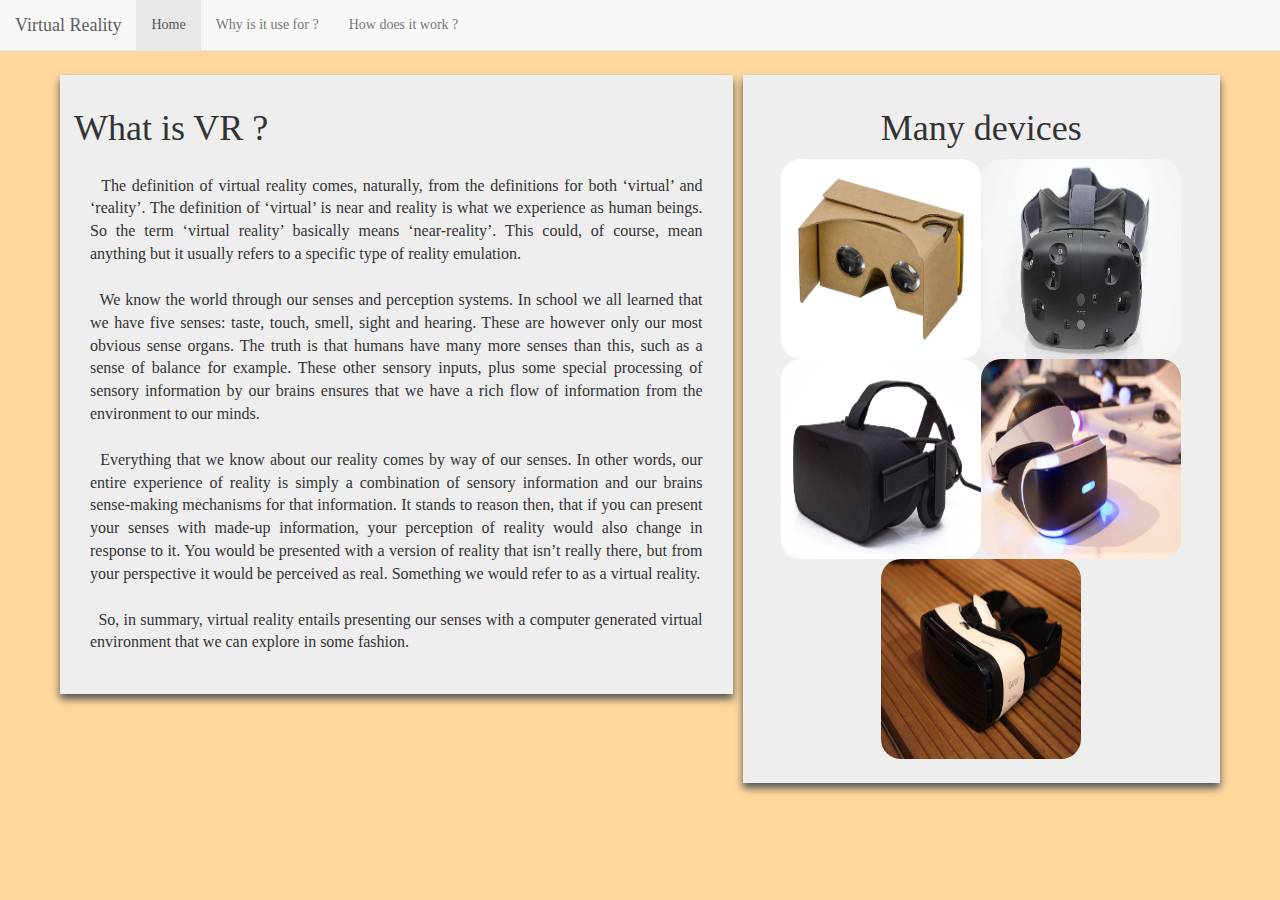
<file: index.html>
<!DOCTYPE html>
<html>

<head>
    <title>Virtual Reality</title>
    <meta charset="utf-8">
    <meta name="viewport" content="width=device-width, initial-scale=1">
    <link rel="stylesheet" href="https://maxcdn.bootstrapcdn.com/bootstrap/3.3.7/css/bootstrap.min.css">
    <script src="https://ajax.googleapis.com/ajax/libs/jquery/3.1.1/jquery.min.js"></script>
    <script src="https://maxcdn.bootstrapcdn.com/bootstrap/3.3.7/js/bootstrap.min.js"></script>
    <link href="css/styles.css" rel="stylesheet">

    <meta property="og:title" content="Virtual Reality" />
    <meta property="og:type" content="profile" />
    <meta property="og:locale" content="en_EN" />
    <meta property="og:site_name" content="Virtual Reality" />
    <meta property="og:description" content="Website about virtual reality" />
</head>

<body>
    <header id="header">

        <nav class="navbar navbar-default navbar-fixed-top">
            <div class="container-fluid">
                <div class="navbar-header">
                    <button type="button" class="navbar-toggle collapsed" data-toggle="collapse" data-target="#navbar" aria-expanded="false" aria-controls="navbar">
                        <span class="sr-only">Toggle navigation</span>
                        <span class="icon-bar"></span>
                        <span class="icon-bar"></span>
                        <span class="icon-bar"></span>
                    </button>
                    <a class="navbar-brand" href="#">Virtual Reality</a>
                </div>
                <div id="navbar" class="navbar-collapse collapse">
                    <ul class="nav navbar-nav">
                        <li class="active"><a href="index.html">Home</a></li>
                        <li><a href="why.html">Why is it use for ?</a></li>
                        <li><a href="how.html">How does it work ?</a></li>
                    </ul>
                </div>
            </div>
        </nav>
    </header>
    <div class="container">
        <div class="row">
            <div class="col-sm-7 block">
                <div class="content">
                    <h1>What is VR ?</h1>
                    <p class="what">
                        &nbsp;&nbsp;The definition of virtual reality comes, naturally, from the definitions for both ‘virtual’ and ‘reality’. The definition of ‘virtual’ is near and reality is what we experience as human beings. So the term ‘virtual reality’ basically means ‘near-reality’. This could, of course, mean anything but it usually refers to a specific type of reality emulation.
                        <br>
                        <br>&nbsp;&nbsp;We know the world through our senses and perception systems. In school we all learned that we have five senses: taste, touch, smell, sight and hearing. These are however only our most obvious sense organs. The truth is that humans have many more senses than this, such as a sense of balance for example. These other sensory inputs, plus some special processing of sensory information by our brains ensures that we have a rich flow of information from the environment to our minds.
                        <br>
                        <br>&nbsp;&nbsp;Everything that we know about our reality comes by way of our senses. In other words, our entire experience of reality is simply a combination of sensory information and our brains sense-making mechanisms for that information. It stands to reason then, that if you can present your senses with made-up information, your perception of reality would also change in response to it. You would be presented with a version of reality that isn’t really there, but from your perspective it would be perceived as real. Something we would refer to as a virtual reality.
                        <br>
                        <br>&nbsp;&nbsp;So, in summary, virtual reality entails presenting our senses with a computer generated virtual environment that we can explore in some fashion.

                    </p>
                </div>
            </div>
            <div class="col-sm-5 block">
                <div class="content" id="right">
                    <h1>Many devices</h1>
                    <div class="device">
                        <ul class="devlist">
                            <li><img onclick="cardboard()" src="media/cardboard.jpg"></li>
                            <li><img onclick="htc()" src="media/HTC.jpg"></li>
                            <li><img onclick="oculus()" src="media/oculus.jpg"></li>
                            <li><img onclick="playstation()" src="media/playstation.jpg"></li>
                            <li><img onclick="gear()" src="media/samsungGear.jpg"></li>
                        </ul>
                    </div>
                </div>
            </div>
        </div>
        <!-- The Modal -->
        <div id="Modal_Cardboard" class="modal">

            <!-- Modal content -->
            <div class="modal-content">
                <span class="close">&times;</span>
                <div class="modal-header">
                    <h1>CardBoard</h1>
                </div>
                <p>Google Cardboard is a virtual reality (VR) platform developed by Google for use with a head mount for a smartphone.
                    Named for its fold-out cardboard viewer, the platform is intended as a low-cost system to encourage interest and development
                    in VR applications. Users can either build their own viewer from simple, low-cost components using specifications published by
                    Google, or purchase a pre-manufactured one. To use the platform, users run Cardboard-compatible applications on their phone, place
                    the phone into the back of the viewer, and view content through the lenses.
                    <br>
                    <br>The platform was created by David Coz and Damien Henry, Google engineers at the Google Cultural Institute in Paris, in their
                    20% "Innovation Time Off". It was introduced at the Google I/O 2014 developers conference, where a Cardboard viewer was given away
                    to all attendees. The Cardboard software development kit (SDK) is available for the Android and iOS operating systems; the SDK's VR
                    View allows developers to embed VR content on the web as well as in their mobile apps. Through March 2017, over 10 million Cardboard
                    viewers had shipped and over 160 million Cardboard app downloads had been made. Following the success of the Cardboard platform, Google
                    announced an enhanced VR platform, Daydream, at Google I/O 2016.
                </p>

                <div class="im"><img src="media/cardboard.jpg"></div>
            </div>

        </div>
        <div id="Modal_HTC" class="modal">

            <!-- Modal content -->
            <div class="modal-content">
                <span class="close">&times;</span>
                <div class="modal-header">
                    <h1>HTC Vive</h1>
                </div>
                <p>
                    HTC Vive is a virtual reality headset developed by HTC and Valve Corporation, released on 5 April 2016. The headset is designed to use
                    "room scale" technology to turn a room into 3D space via sensors, with the virtual world allowing the user to navigate naturally, with the
                    ability to walk around and use motion tracked handheld controllers to vividly manipulate objects, interact with precision, communicate and experience
                    immersive environments.
                    <br>
                    <br>Unveiled during HTC's Mobile World Congress keynote in March 2015, the HTC Vive has since been awarded over 22 awards in CES 2016,
                    including best of CES.
                </p>

                <div class="im"><img src="media/HTC.jpg"></div>
            </div>
        </div>
        <div id="Modal_Oculus" class="modal">

            <!-- Modal content -->
            <div class="modal-content">
                <span class="close">&times;</span>
                <div class="modal-header">
                    <h1>Oculus Rift</h1>
                </div>
                <p>
                    &nbsp;&nbsp;The Oculus Rift is a virtual reality headset developed and manufactured by Oculus VR, a division of Facebook Inc., released on March 28, 2016. Oculus initiated a Kickstarter campaign in 2012 to fund the Rift's development, after being founded as an independent company two months prior. The project proved successful, raising US$2.5 million. In March 2014, Facebook purchased Oculus for $2 billion. In March 2017, after 3 years at the company, it was announced Oculus founder and creator Palmer Luckey was leaving Facebook. The Rift has gone through various pre-production models since the Kickstarter campaign, around five of which were demonstrated to the public. Two of these models were shipped to backers, labelled as 'development kits'; the DK1 in mid 2013 and DK2 in mid 2014, to give developers a chance to develop content on time for the Rift's release. However, both were also purchased by a large number of enthusiasts who wished to get an early preview of the technology.
                    <br>
                    <br>&nbsp;&nbsp;The Rift has a stereoscopic OLED display, 1080×1200 resolution per eye, a 90 Hz refresh rate, and 110° field of view. It has integrated headphones which provide a 3D audio effect, rotational and positional tracking. The positional tracking system, called "Constellation", is performed by a USB stationary infrared sensor that is picking up light that is emitted by IR LEDs that are integrated into the head-mounted display. The sensor normally sits on the user's desk. This creates 3D space, allowing for the user to use the Rift while sitting, standing, or walking around the same room.
                </p>

                <div class="im"><img src="media/oculus.jpg"></div>
            </div>

        </div>
        <div id="Modal_Playstation" class="modal">

            <!-- Modal content -->
            <div class="modal-content">
                <span class="close">&times;</span>
                <div class="modal-header">
                    <h1>Playstation VR</h1>
                </div>
                <p>
                    &nbsp;&nbsp;PlayStation VR, known by the codename Project Morpheus during development, is a virtual reality headset developed by Sony Interactive Entertainment,which launched on October 13, 2016. It was designed to be fully functional with the PlayStation 4 home video game console. In certain games and demos for the VR, the player wearing the headset acts separately from other players without the headset. The PlayStation VR system can output a picture to both the PlayStation VR headset and a television simultaneously, with the television either mirroring the picture displayed on the headset, or displaying a separate image for competitive or cooperative gameplay.
                    <br>
                    <br>&nbsp;&nbsp;PlayStation VR works with either the standard DualShock 4 controller or the PlayStation Move controllers. The PlayStation VR has a 5.7 inch OLED panel, with a display resolution of 1080p.The headset also has a processor box which enables the Social Screen video output to the television, as well as process the 3D audio effect, and uses a 3.5mm headphone jack.The headset also has nine positional LEDs on its surface for the PlayStation Camera to track 360 degree head movement. As of February 19, 2017, PlayStation VR had sold 915,000 units.
                </p>

                <div class="im"><img src="media/playstation.jpg"></div>
            </div>

        </div>
        <div id="Modal_Gear" class="modal">

            <!-- Modal content -->
            <div class="modal-content">
                <span class="close">&times;</span>
                <div class="modal-header">
                    <h1>Samsung Gear VR</h1>
                </div>
                <p>
                    &nbsp;&nbsp;The Samsung Gear VR is a mobile virtual reality headset developed by Samsung Electronics, in collaboration with Oculus, and manufactured by Samsung. The headset was released on November 27, 2015. When in use, a compatible Samsung Galaxy device (Galaxy Note 5, Galaxy S6/S6 Edge/S6 Edge+, Galaxy S7/S7 Edge, or Galaxy S8/S8+) acts as the headset's display and processor, while the Gear VR unit itself acts as the controller, which contains the field of view, as well as a custom inertial measurement unit, or IMU, for rotational tracking, which connects to the smartphone via micro-USB. The Gear VR headset also includes a touchpad and back button on the side, as well as a proximity sensor to detect when the headset is on. The Gear VR was first announced in September 2014.
                    <br>
                    <br>&nbsp;&nbsp;To allow developers to create content for the Gear VR and to allow VR and technology enthusiasts to get early access to the technology, Samsung had released two innovator editions of the Gear VR before the consumer version.
                </p>

                <div class="im"><img src="media/samsungGear.jpg"></div>
            </div>

        </div>
    </div>


    <!-- The Modal -->
</body>
<script src="js/script.js"></script>

</html>
</file>
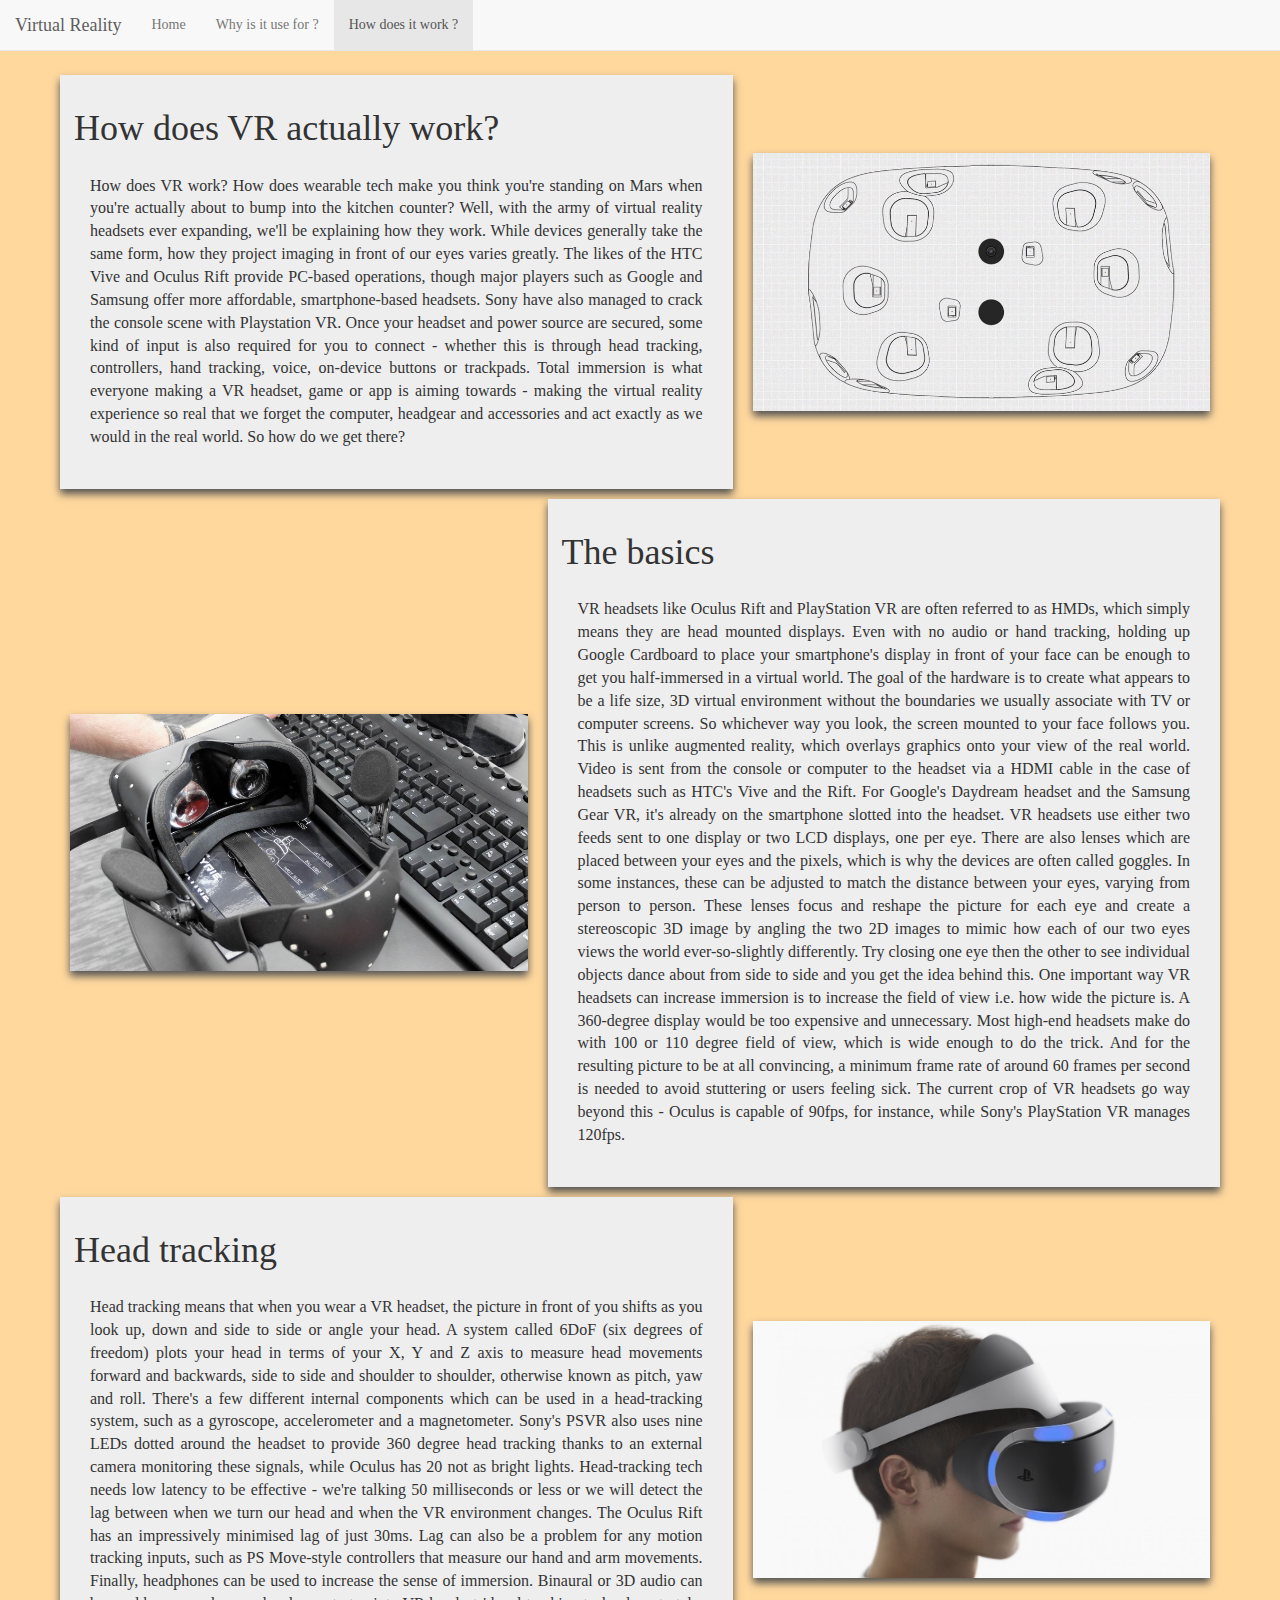
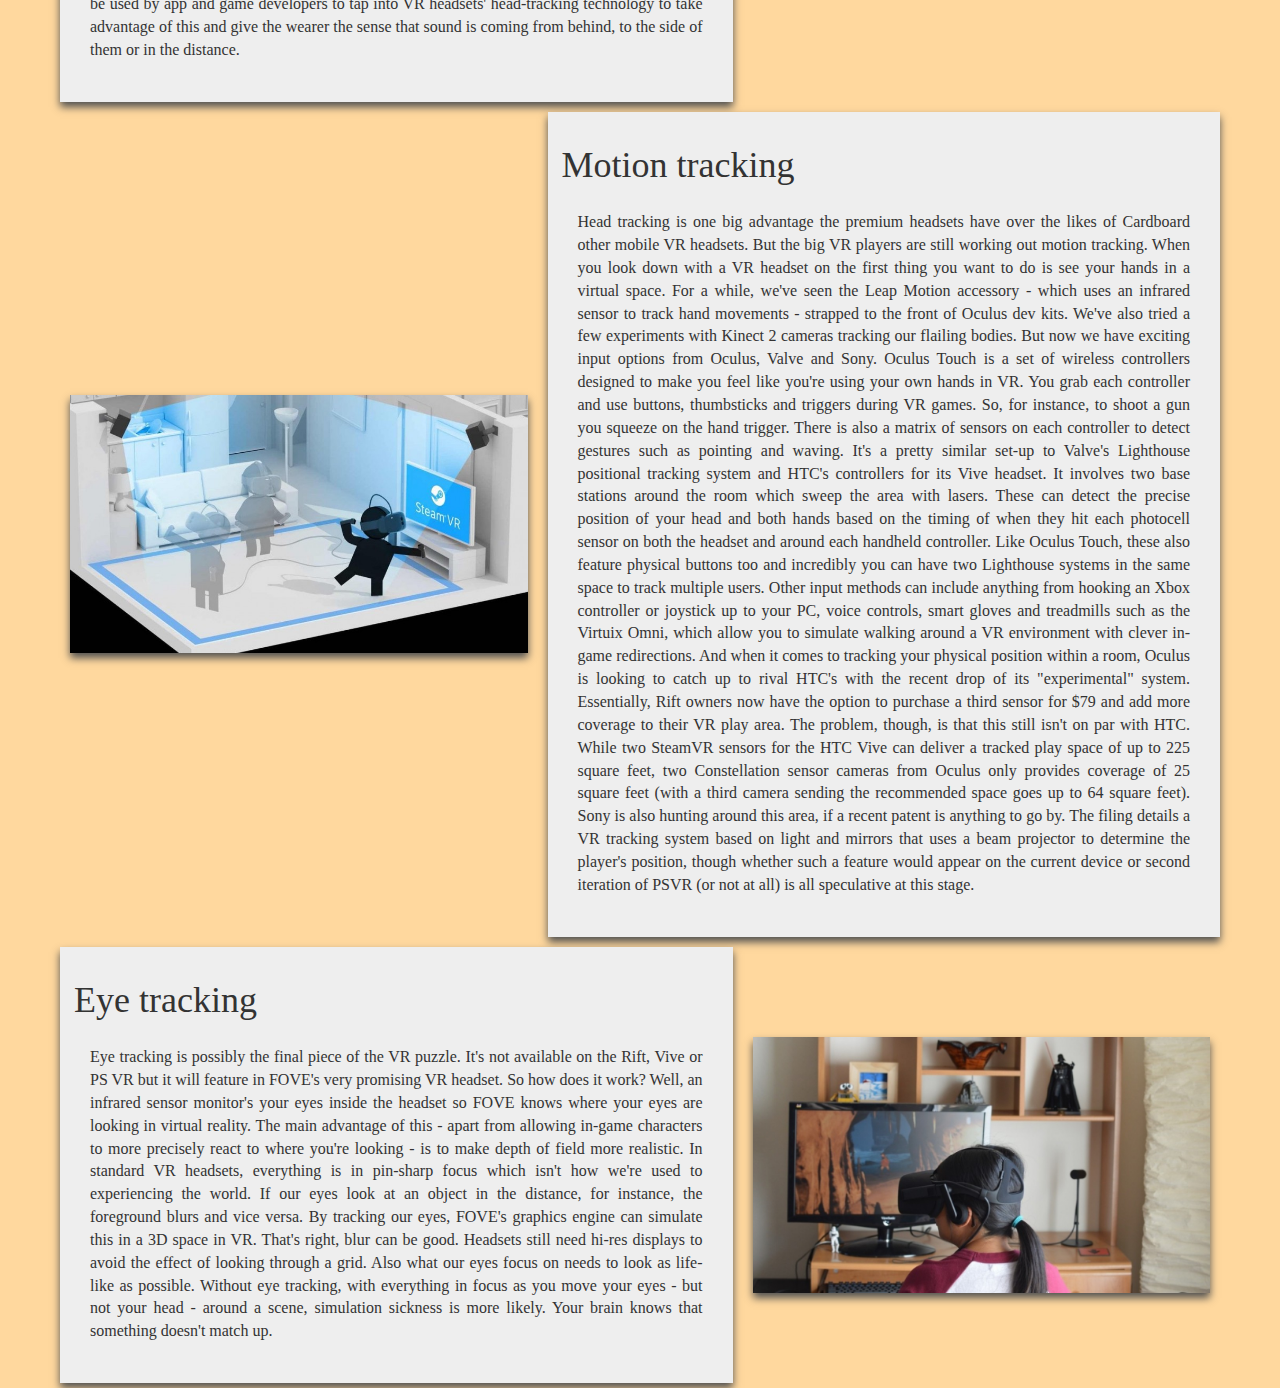
<file: how.html>
<!DOCTYPE html>
<html>

<head>
    <title>Virtual Reality</title>
    <meta charset="utf-8">
    <meta name="viewport" content="width=device-width, initial-scale=1">
    <link rel="stylesheet" href="https://maxcdn.bootstrapcdn.com/bootstrap/3.3.7/css/bootstrap.min.css">
    <script src="https://ajax.googleapis.com/ajax/libs/jquery/3.1.1/jquery.min.js"></script>

    <script src="https://maxcdn.bootstrapcdn.com/bootstrap/3.3.7/js/bootstrap.min.js"></script>
    <link href="css/styles.css" rel="stylesheet">

    <meta property="og:title" content="Virtual Reality" />
    <meta property="og:type" content="profile" />
    <meta property="og:locale" content="en_EN" />
    <meta property="og:site_name" content="Virtual Reality" />
    <meta property="og:description" content="Website about virtual reality" />

</head>

    <body>
        <header id="header">

            <nav class="navbar navbar-default navbar-fixed-top">
                <div class="container-fluid">
                    <div class="navbar-header">
                        <button type="button" class="navbar-toggle collapsed" data-toggle="collapse" data-target="#navbar" aria-expanded="false" aria-controls="navbar">
                            <span class="sr-only">Toggle navigation</span>
                            <span class="icon-bar"></span>
                            <span class="icon-bar"></span>
                            <span class="icon-bar"></span>
                        </button>
                        <a class="navbar-brand" href="#">Virtual Reality</a>
                    </div>
                    <div id="navbar" class="navbar-collapse collapse">
                        <ul class="nav navbar-nav">
                            <li><a href="index.html">Home</a></li>
                            <li><a href="why.html">Why is it use for ?</a></li>
                            <li class="active"><a href="how.html">How does it work ?</a></li>
                        </ul>
                    </div>
                </div>
            </nav>
        </header>
        <div class="container">
            <div class="row">
                <div id="div1" class="col-md-7 block"><div class="content">
                    <h1>How does VR actually work?</h1>
                    <p class="what">
                        How does VR work? How does wearable tech make you think you're standing on Mars when you're actually about to bump into the kitchen counter? Well, with the army of virtual reality headsets ever expanding, we'll be explaining how they work.
                        While devices generally take the same form, how they project imaging in front of our eyes varies greatly. The likes of the HTC Vive and Oculus Rift provide PC-based operations, though major players such as Google and Samsung offer more affordable, smartphone-based headsets. Sony have also managed to crack the console scene with Playstation VR.

                        Once your headset and power source are secured, some kind of input is also required for you to connect - whether this is through head tracking, controllers, hand tracking, voice, on-device buttons or trackpads.
                        Total immersion is what everyone making a VR headset, game or app is aiming towards - making the virtual reality experience so real that we forget the computer, headgear and accessories and act exactly as we would in the real world. So how do we get there?
                    </p></div>
                </div>
                <div class="col-md-5 im">
                    <img id="img1" class="howimg" src="media/oc.png">
                </div>
            </div>
            <div class="row">
                <div class="col-md-5 im">
                    <img class="howimg" id="img2" src="media/part2.jpg">
                </div>
                <div id="div2" class="col-md-7 block"><div class="content">
                    <h1>The basics</h1>
                    <p class="what">
                        VR headsets like Oculus Rift and PlayStation VR are often referred to as HMDs, which simply means they are head mounted displays. Even with no audio or hand tracking, holding up Google Cardboard to place your smartphone's display in front of your face can be enough to get you half-immersed in a virtual world.
                        The goal of the hardware is to create what appears to be a life size, 3D virtual environment without the boundaries we usually associate with TV or computer screens. So whichever way you look, the screen mounted to your face follows you. This is unlike augmented reality, which overlays graphics onto your view of the real world.

                        Video is sent from the console or computer to the headset via a HDMI cable in the case of headsets such as HTC's Vive and the Rift. For Google's Daydream headset and the Samsung Gear VR, it's already on the smartphone slotted into the headset.

                        VR headsets use either two feeds sent to one display or two LCD displays, one per eye. There are also lenses which are placed between your eyes and the pixels, which is why the devices are often called goggles. In some instances, these can be adjusted to match the distance between your eyes, varying from person to person.
                        These lenses focus and reshape the picture for each eye and create a stereoscopic 3D image by angling the two 2D images to mimic how each of our two eyes views the world ever-so-slightly differently. Try closing one eye then the other to see individual objects dance about from side to side and you get the idea behind this.
                        One important way VR headsets can increase immersion is to increase the field of view i.e. how wide the picture is. A 360-degree display would be too expensive and unnecessary. Most high-end headsets make do with 100 or 110 degree field of view, which is wide enough to do the trick.
                        And for the resulting picture to be at all convincing, a minimum frame rate of around 60 frames per second is needed to avoid stuttering or users feeling sick. The current crop of VR headsets go way beyond this - Oculus is capable of 90fps, for instance, while Sony's PlayStation VR manages 120fps.

                    </p></div>
                </div>
            </div>

            <div class="row">

                <div id="div3" class="col-md-7 block"><div class="content">
                    <h1>Head tracking</h1>
                    <p class="what">
                        Head tracking means that when you wear a VR headset, the picture in front of you shifts as you look up, down and side to side or angle your head. A system called 6DoF (six degrees of freedom) plots your head in terms of your X, Y and Z axis to measure head movements forward and backwards, side to side and shoulder to shoulder, otherwise known as pitch, yaw and roll.

                        There's a few different internal components which can be used in a head-tracking system, such as a gyroscope, accelerometer and a magnetometer. Sony's PSVR also uses nine LEDs dotted around the headset to provide 360 degree head tracking thanks to an external camera monitoring these signals, while Oculus has 20 not as bright lights.
                        Head-tracking tech needs low latency to be effective - we're talking 50 milliseconds or less or we will detect the lag between when we turn our head and when the VR environment changes. The Oculus Rift has an impressively minimised lag of just 30ms. Lag can also be a problem for any motion tracking inputs, such as PS Move-style controllers that measure our hand and arm movements.
                        Finally, headphones can be used to increase the sense of immersion. Binaural or 3D audio can be used by app and game developers to tap into VR headsets' head-tracking technology to take advantage of this and give the wearer the sense that sound is coming from behind, to the side of them or in the distance.


                    </p></div>
                </div>
                <div class="col-md-5 im">
                    <img class="howimg" id="img3" src="media/head.jpg">
                </div>
            </div>

            <div class="row">
                <div class="col-md-5 im">
                    <img class="howimg" id="img4" src="media/motion.jpg">
                </div>
                <div id="div4" class="col-md-7 block"><div class="content">
                    <h1>Motion tracking</h1>
                    <p class="what">
                        Head tracking is one big advantage the premium headsets have over the likes of Cardboard other mobile VR headsets. But the big VR players are still working out motion tracking. When you look down with a VR headset on the first thing you want to do is see your hands in a virtual space.
                        For a while, we've seen the Leap Motion accessory - which uses an infrared sensor to track hand movements - strapped to the front of Oculus dev kits. We've also tried a few experiments with Kinect 2 cameras tracking our flailing bodies. But now we have exciting input options from Oculus, Valve and Sony.
                        Oculus Touch is a set of wireless controllers designed to make you feel like you're using your own hands in VR. You grab each controller and use buttons, thumbsticks and triggers during VR games. So, for instance, to shoot a gun you squeeze on the hand trigger. There is also a matrix of sensors on each controller to detect gestures such as pointing and waving.

                        It's a pretty similar set-up to Valve's Lighthouse positional tracking system and HTC's controllers for its Vive headset. It involves two base stations around the room which sweep the area with lasers. These can detect the precise position of your head and both hands based on the timing of when they hit each photocell sensor on both the headset and around each handheld controller. Like Oculus Touch, these also feature physical buttons too and incredibly you can have two Lighthouse systems in the same space to track multiple users.
                        Other input methods can include anything from hooking an Xbox controller or joystick up to your PC, voice controls, smart gloves and treadmills such as the Virtuix Omni, which allow you to simulate walking around a VR environment with clever in-game redirections.
                        And when it comes to tracking your physical position within a room, Oculus is looking to catch up to rival HTC's with the recent drop of its "experimental" system. Essentially, Rift owners now have the option to purchase a third sensor for $79 and add more coverage to their VR play area.
                        The problem, though, is that this still isn't on par with HTC. While two SteamVR sensors for the HTC Vive can deliver a tracked play space of up to 225 square feet, two Constellation sensor cameras from Oculus only provides coverage of 25 square feet (with a third camera sending the recommended space goes up to 64 square feet).
                        Sony is also hunting around this area, if a recent patent is anything to go by. The filing details a VR tracking system based on light and mirrors that uses a beam projector to determine the player's position, though whether such a feature would appear on the current device or second iteration of PSVR (or not at all) is all speculative at this stage.

                    </p></div>
                </div>
            </div>
            <div class="row">

                <div id="div5" class="col-md-7 block"><div class="content">
                    <h1>Eye tracking</h1>
                    <p class="what">
                        Eye tracking is possibly the final piece of the VR puzzle. It's not available on the Rift, Vive or PS VR but it will feature in FOVE's very promising VR headset. So how does it work?
                        Well, an infrared sensor monitor's your eyes inside the headset so FOVE knows where your eyes are looking in virtual reality. The main advantage of this - apart from allowing in-game characters to more precisely react to where you're looking - is to make depth of field more realistic.
                        In standard VR headsets, everything is in pin-sharp focus which isn't how we're used to experiencing the world. If our eyes look at an object in the distance, for instance, the foreground blurs and vice versa. By tracking our eyes, FOVE's graphics engine can simulate this in a 3D space in VR. That's right, blur can be good.
                        Headsets still need hi-res displays to avoid the effect of looking through a grid. Also what our eyes focus on needs to look as life-like as possible. Without eye tracking, with everything in focus as you move your eyes - but not your head - around a scene, simulation sickness is more likely. Your brain knows that something doesn't match up.

                    </p></div>
                </div>
                <div class="col-md-5 im">
                    <img class="howimg" id="img5" src="media/eye.jpg">
                </div>
            </div>


        </div>
    </body>
<script src="js/howquery.js"></script>
</html>
</file>
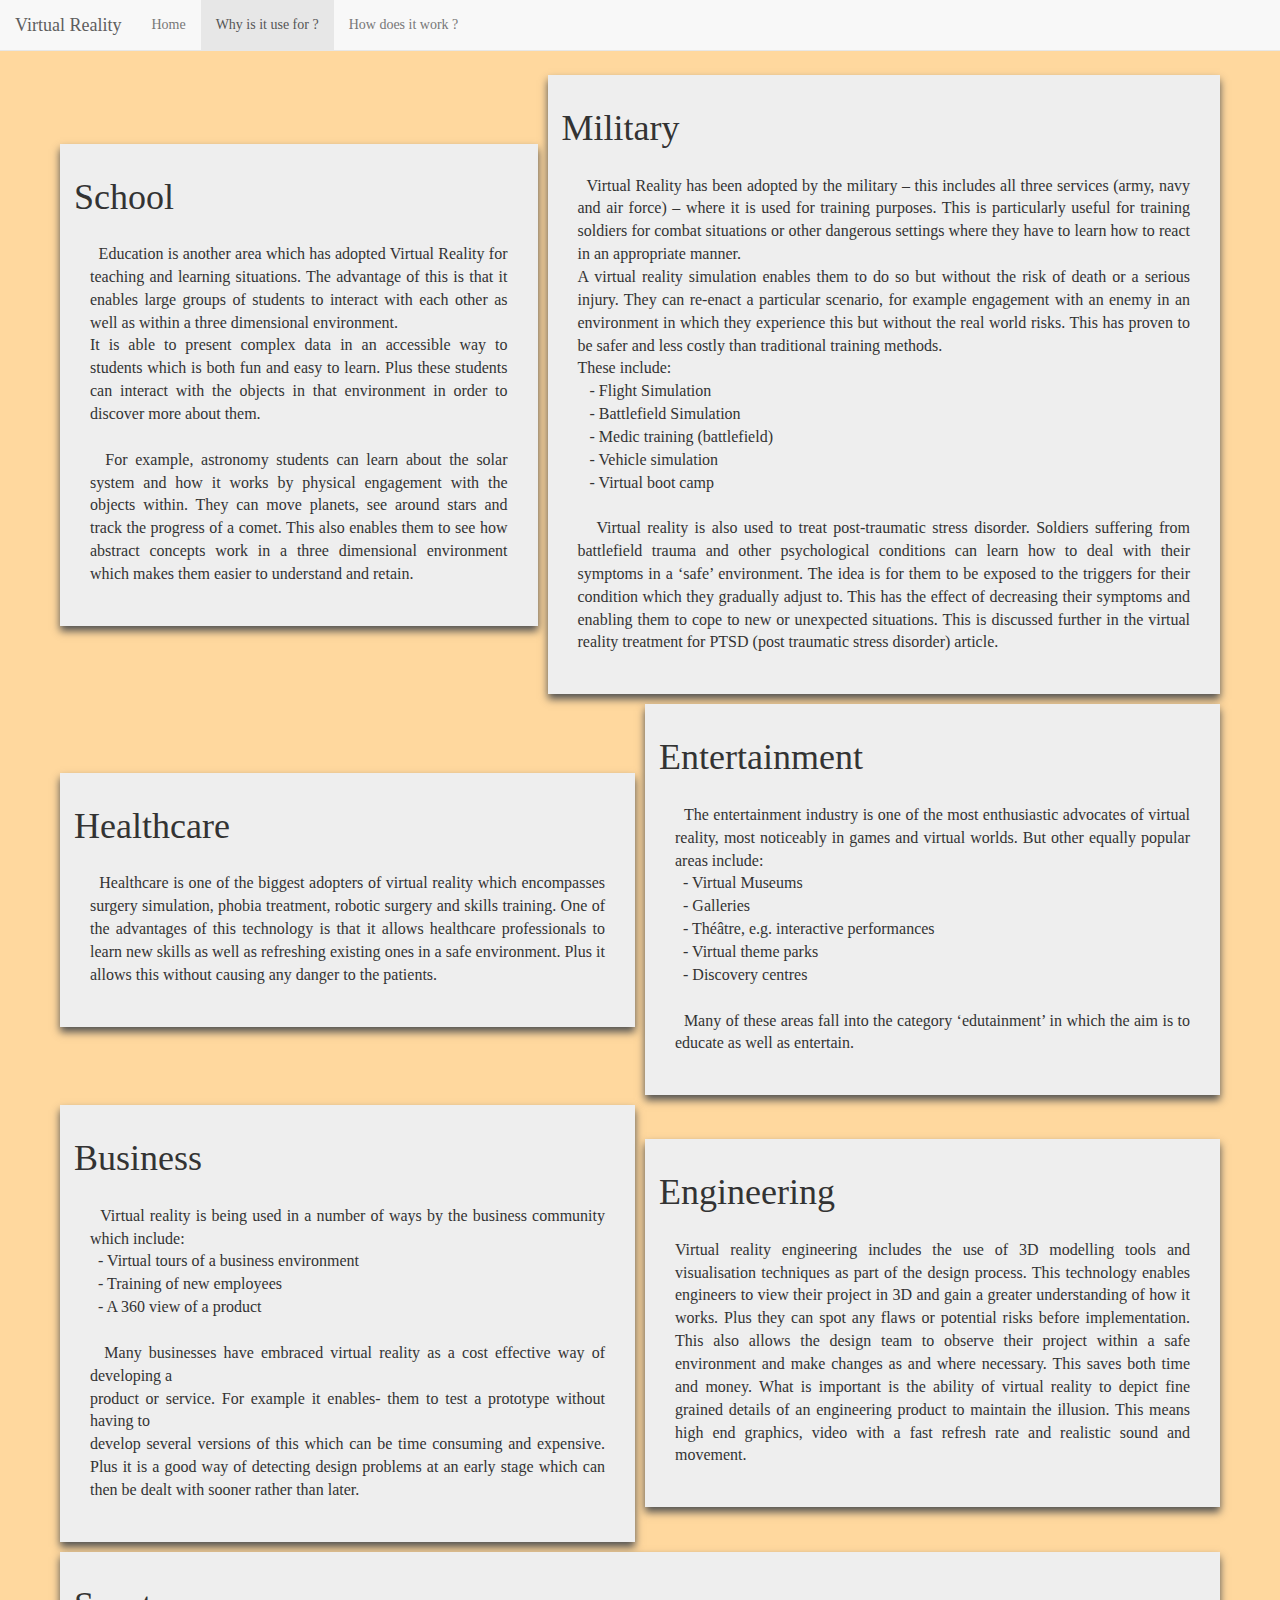
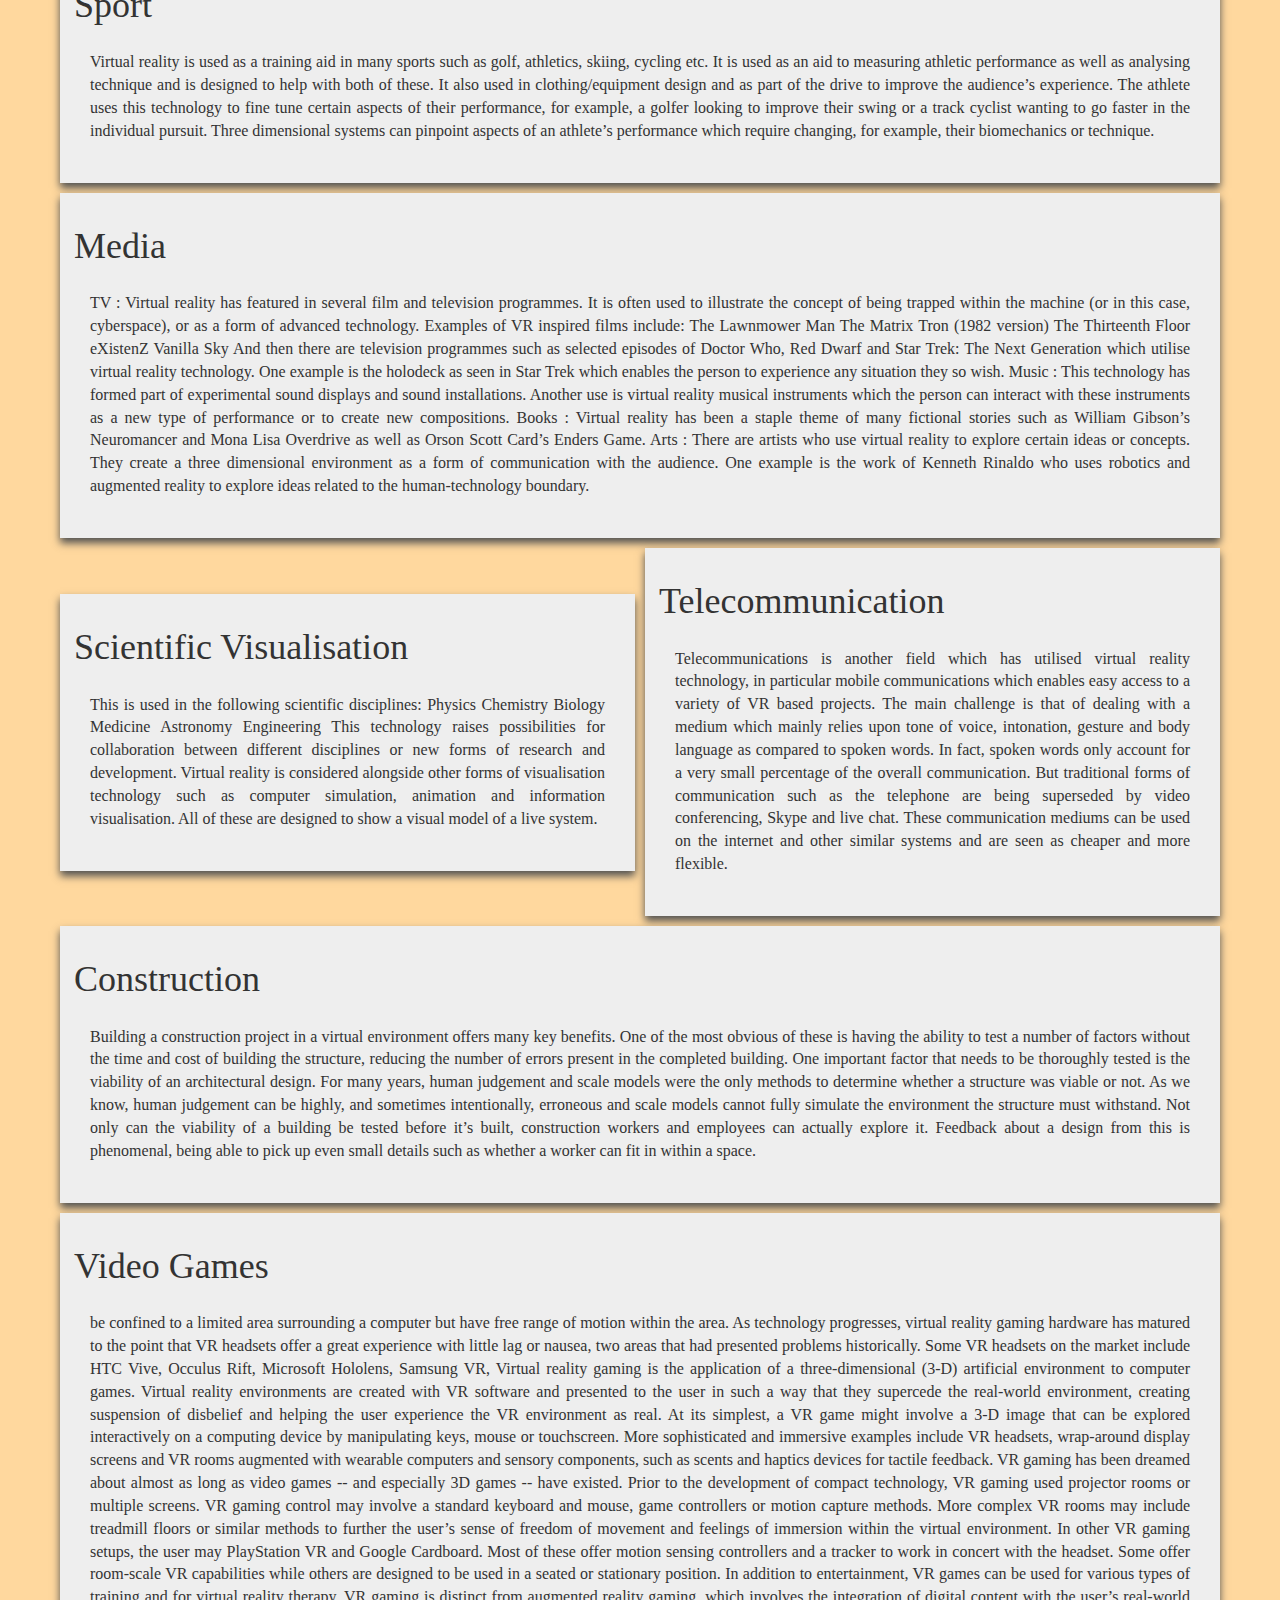
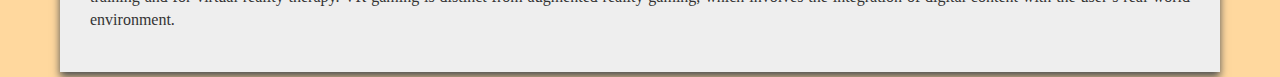
<file: why.html>
<!DOCTYPE html>
<html>

<head>
    <title>Virtual Reality</title>
    <meta charset="utf-8">
    <meta name="viewport" content="width=device-width, initial-scale=1">
    <link rel="stylesheet" href="https://maxcdn.bootstrapcdn.com/bootstrap/3.3.7/css/bootstrap.min.css">
    <script src="https://ajax.googleapis.com/ajax/libs/jquery/3.1.1/jquery.min.js"></script>
    <script src="https://maxcdn.bootstrapcdn.com/bootstrap/3.3.7/js/bootstrap.min.js"></script>
    <link href="css/styles.css" rel="stylesheet">

    <meta property="og:title" content="Virtual Reality" />
    <meta property="og:type" content="profile" />
    <meta property="og:locale" content="en_EN" />
    <meta property="og:site_name" content="Virtual Reality" />
    <meta property="og:description" content="Website about virtual reality" />
</head>

<body>
    <header id="header">

        <nav class="navbar navbar-default navbar-fixed-top">
            <div class="container-fluid">
                <div class="navbar-header">
                    <button type="button" class="navbar-toggle collapsed" data-toggle="collapse" data-target="#navbar" aria-expanded="false" aria-controls="navbar">
                        <span class="sr-only">Toggle navigation</span>
                        <span class="icon-bar"></span>
                        <span class="icon-bar"></span>
                        <span class="icon-bar"></span>
                    </button>
                    <a class="navbar-brand" href="#">Virtual Reality</a>
                </div>
                <div id="navbar" class="navbar-collapse collapse">
                    <ul class="nav navbar-nav">
                        <li><a href="index.html">Home</a></li>
                        <li class="active"><a href="why.html">Why is it use for ?</a></li>
                        <li><a href="how.html">How does it work ?</a></li>
                    </ul>
                </div>
            </div>
        </nav>
    </header>
    <div class="container">
        <div class="row">
            <div id="img1" class="col-md-5 block">
                <div class="content">
                    <h1>School</h1>
                    <p class="what">
                       &nbsp;&nbsp;Education is another area which has adopted Virtual Reality for teaching and learning situations. The advantage of this is that it enables large groups of students to interact with each other as well as within a three dimensional environment.<br>It is able to present complex data in an accessible way to students which is both fun and easy to learn. Plus these students can interact with the objects in that environment in order to discover more about them.<br><br>&nbsp;&nbsp;For example, astronomy students can learn about the solar system and how it works by physical engagement with the objects within. They can move planets, see around stars and track the progress of a comet. This also enables them to see how abstract concepts work in a three dimensional environment which makes them easier to understand and retain.

                    </p>
                </div>
            </div>
            <div class="clearfix visible-xs"></div>
            <div id="div1" class="col-md-7 block">
                <div class="content">
                    <h1>Military</h1>
                    <p class="what">
                       &nbsp;&nbsp;Virtual Reality has been adopted by the military – this includes all three services (army, navy and air force) – where it is used for training purposes. This is particularly useful for training soldiers for combat situations or other dangerous settings where they have to learn how to react in an appropriate manner.<br>
                        A virtual reality simulation enables them to do so but without the risk of death or a serious injury. They can re-enact a particular scenario, for example engagement with an enemy in an environment in which they experience this but without the real world risks. This has proven to be safer and less costly than traditional training methods.
                        <br>
                        These include:<br>
                           &nbsp;&nbsp; - Flight Simulation<br>
                          &nbsp;&nbsp;  - Battlefield Simulation<br>
                          &nbsp;&nbsp;  - Medic training (battlefield)<br>
                          &nbsp;&nbsp;  - Vehicle simulation<br>
                           &nbsp;&nbsp; - Virtual boot camp<br>
                        <br>&nbsp;&nbsp;
                        Virtual reality is also used to treat post-traumatic stress disorder. Soldiers suffering from battlefield trauma and other psychological conditions can learn how to deal with their symptoms in a ‘safe’ environment. The idea is for them to be exposed to the triggers for their condition which they gradually adjust to. This has the effect of decreasing their symptoms and enabling them to cope to new or unexpected situations.
                        This is discussed further in the virtual reality treatment for PTSD (post traumatic stress disorder) article.

                    </p>
                </div>
            </div>
            <div class="clearfix visible-xs"></div>
            <div id="img2" class="col-md-6 block">
                <div class="content">
                    <h1>Healthcare</h1>
                    <p class="what">
                       &nbsp;&nbsp;Healthcare is one of the biggest adopters of virtual reality which encompasses surgery simulation, phobia treatment, robotic surgery and skills training.
                        One of the advantages of this technology is that it allows healthcare professionals to learn new skills as well as refreshing existing ones in a safe environment. Plus it allows this without causing any danger to the patients.
                        

                    </p>
                </div>
            </div>
            <div class="clearfix visible-xs"></div>
            <div id="div2" class="col-md-6 block">
                <div class="content">
                    <h1>Entertainment</h1>
                    <p class="what">
                       &nbsp;&nbsp;The entertainment industry is one of the most enthusiastic advocates of virtual reality, most noticeably in games and virtual worlds. But other equally popular areas include:<br>
                        &nbsp;&nbsp;- Virtual Museums<br>
                        &nbsp;&nbsp;- Galleries<br>
                        &nbsp;&nbsp;- Théâtre, e.g. interactive performances<br>
                        &nbsp;&nbsp;- Virtual theme parks<br>
                        &nbsp;&nbsp;- Discovery centres<br><br>
             &nbsp;&nbsp;Many of these areas fall into the category ‘edutainment’ in which the aim is to educate as well as entertain.

                    </p>
                </div>
            </div>
            <div class="clearfix visible-xs"></div>
            <div id="div3" class="col-md-6 block">
                <div class="content">
                    <h1>Business</h1>
                    <p class="what">
                       &nbsp;&nbsp;Virtual reality is being used in a number of ways by the business community which include:<br>
                        &nbsp;&nbsp;- Virtual tours of a business environment<br>
                        &nbsp;&nbsp;- Training of new employees<br>
                        &nbsp;&nbsp;- A 360 view of a product<br><br>
                        &nbsp;&nbsp;Many businesses have embraced virtual reality as a cost effective way of developing a<br> product or service. For example it enables-  them to test a prototype without having to<br> develop several versions of this which can be time consuming and expensive.
                        Plus it is a good way of detecting design problems at an early stage which can then be dealt with sooner rather than later.
                    </p>
                </div>
            </div>
            <div class="clearfix visible-xs"></div>
            <div id="img3" class="col-md-6 block">
                <div class="content">
                    <h1>Engineering</h1>
                    <p class="what">
                      Virtual reality engineering includes the use of 3D modelling tools and visualisation techniques as part of the design process. This technology enables engineers to view their project in 3D and gain a greater understanding of how it works. Plus they can spot any flaws or potential risks before implementation.
This also allows the design team to observe their project within a safe environment and make changes as and where necessary. This saves both time and money.
What is important is the ability of virtual reality to depict fine grained details of an engineering product to maintain the illusion. This means high end graphics, video with a fast refresh rate and realistic sound and movement.

                    </p>
                </div>
            </div>
            <div class="clearfix visible-xs"></div>
            <div class="col-md-12 block">
                <div class="content">
                    <h1>Sport</h1>
                    <p class="what">
                     Virtual reality is used as a training aid in many sports such as golf, athletics, skiing, cycling etc. It is used as an aid to measuring athletic performance as well as analysing technique and is designed to help with both of these. It also used in clothing/equipment design and as part of the drive to improve the audience’s experience.
 
The athlete uses this technology to fine tune certain aspects of their performance, for example, a golfer looking to improve their swing or a track cyclist wanting to go faster in the individual pursuit. Three dimensional systems can pinpoint aspects of an athlete’s performance which require changing, for example, their biomechanics or technique.


                    </p>
                </div>
            </div>
            <div class="clearfix visible-xs"></div>
            <div class="col-md-12 block">
                <div class="content">
                    <h1>Media</h1>
                    <p class="what">
                    TV : 
Virtual reality has featured in several film and television programmes. It is often used to illustrate the concept of being trapped within the machine (or in this case, cyberspace), or as a form of advanced technology.
Examples of VR inspired films include:
The Lawnmower Man
The Matrix
Tron (1982 version)
The Thirteenth Floor
eXistenZ
Vanilla Sky
And then there are television programmes such as selected episodes of Doctor Who, Red Dwarf and Star Trek: The Next Generation which utilise virtual reality technology. One example is the holodeck as seen in Star Trek which enables the person to experience any situation they so wish.
 
Music : 
This technology has formed part of experimental sound displays and sound installations. Another use is virtual reality musical instruments which the person can interact with these instruments as a new type of performance or to create new compositions.
 
Books : 
Virtual reality has been a staple theme of many fictional stories such as William Gibson’s Neuromancer and Mona Lisa Overdrive as well as Orson Scott Card’s Enders Game.
 
Arts : 
There are artists who use virtual reality to explore certain ideas or concepts. They create a three dimensional environment as a form of communication with the audience. One example is the work of Kenneth Rinaldo who uses robotics and augmented reality to explore ideas related to the human-technology boundary.



                    </p>
                </div>
            </div>
            <div class="clearfix visible-xs"></div>
            <div id="img4" class="col-md-6 block ">
                <div class="content">
                    <h1>Scientific Visualisation </h1>
                    <p class="what">
                    This is used in the following scientific disciplines:
Physics
Chemistry
Biology
Medicine
Astronomy
Engineering
This technology raises possibilities for collaboration between different disciplines or new forms of research and development.
Virtual reality is considered alongside other forms of visualisation technology such as computer simulation, animation and information visualisation. All of these are designed to show a visual model of a live system. 



                    </p>
                </div>
            </div>
            <div class="clearfix visible-xs"></div>
            <div id="div4" class="col-md-6 block">
                <div class="content">
                    <h1>Telecommunication</h1>
                    <p class="what">
                    Telecommunications is another field which has utilised virtual reality technology, in particular mobile communications which enables easy access to a variety of VR based projects.
The main challenge is that of dealing with a medium which mainly relies upon tone of voice, intonation, gesture and body language as compared to spoken words. In fact, spoken words only account for a very small percentage of the overall communication.
But traditional forms of communication such as the telephone are being superseded by video conferencing, Skype and live chat. These communication mediums can be used on the internet and other similar systems and are seen as cheaper and more flexible.

                    </p>
                </div>
            </div>
            <div class="clearfix visible-xs"></div>
            <div class="col-md-12 block">
                <div class="content">
                    <h1>Construction</h1>
                    <p class="what">
                    Building a construction project in a virtual environment offers many key benefits. One of the most obvious of these is having the ability to test a number of factors without the time and cost of building the structure, reducing the number of errors present in the completed building.
One important factor that needs to be thoroughly tested is the viability of an architectural design. For many years, human judgement and scale models were the only methods to determine whether a structure was viable or not. As we know, human judgement can be highly, and sometimes intentionally, erroneous and scale models cannot fully simulate the environment the structure must withstand.
Not only can the viability of a building be tested before it’s built, construction workers and employees can actually explore it. Feedback about a design from this is phenomenal, being able to pick up even small details such as whether a worker can fit in within a space.
                    </p>
                </div>
            </div>
            <div class="col-md-12 block">
                <div class="content">
                    <h1>Video Games</h1>
                    <p class="what">
                   be confined to a limited area surrounding a computer but have free range of motion within the area.
As technology progresses, virtual reality gaming hardware has matured to the point that VR headsets offer a great experience with little lag or nausea, two areas that had presented problems historically. Some VR headsets on the market include HTC Vive, Occulus Rift, Microsoft Hololens, Samsung VR, Virtual reality gaming is the application of a three-dimensional (3-D) artificial environment to computer games. Virtual reality environments are created with VR software and presented to the user in such a way that they supercede the real-world environment, creating suspension of disbelief and helping the user experience the VR  environment as real.
At its simplest, a VR game might involve a 3-D image that can be explored interactively on a computing device by manipulating keys, mouse or touchscreen. More sophisticated and immersive examples include VR headsets, wrap-around display screens and VR rooms augmented with wearable computers and sensory components, such as scents and haptics devices for tactile feedback.
VR gaming has been dreamed about almost as long as video games -- and especially 3D games -- have existed. Prior to the development of compact technology, VR gaming used projector rooms or multiple screens. VR gaming control may involve a standard keyboard and mouse, game controllers or motion capture methods. More complex VR rooms may include treadmill floors or similar methods to further the user’s sense of freedom of movement and feelings of immersion within the virtual environment. In other VR gaming setups, the user may PlayStation VR and Google Cardboard. Most of these offer motion sensing controllers and a tracker to work in concert with the headset. Some offer room-scale VR capabilities while others are designed to be used in a seated or stationary position. In addition to entertainment, VR games can be used for various types of training and for virtual reality therapy.
VR gaming is distinct from augmented reality gaming, which involves the integration of digital content with the user’s real-world environment.

                    </p>
                </div>
            </div>
        </div>
    </div>

    <script src="js/howquery.js"></script>
    <!-- The Modal -->
</body>

</html>
</file>
<file: css/styles.css>
body {
    padding-top: 70px;
    background-color: #FFD89E;
    font-family: Georgia;
}

.block {
    padding: 5px;
}

.content {
    background-color: #eee;
    box-shadow: 0 5px 8px #505050;
    padding: 1em;
}

#right {
    text-align: center;
}

.what {
    font-size: 16px;
    text-align: justify;
    padding: 1em;
}

.devlist {
    list-style: none;
    display: flex;
    flex-direction: row;
    flex-wrap: wrap;
    justify-content: center;
    padding: 0px;
}

.devlist li img {
    border-radius: 10%;
}

.devlist li {
    overflow: hidden;
}

.devlist li img:hover {
    border-style: solid;
    border-width: 2px 1px 2px 1px;
    cursor: pointer;
}

.devlist li img {
    width: 200px;
    height: 200px;
    transition: all 0.5s ease-out;
}

footer {
    position: absolute;
    right: 0;
    bottom: 0;
    left: 0;
    padding: 1rem;
    background-color: #efefef;
    text-align: center;
}


/* The Modal (background) */

.modal {
    display: none;
    /* Hidden by default */
    position: fixed;
    /* Stay in place */
    z-index: 1;
    /* Sit on top */
    padding-top: 100px;
    /* Location of the box */
    left: 0;
    top: 0;
    width: 100%;
    /* Full width */
    height: 100%;
    /* Full height */
    overflow: auto;
    /* Enable scroll if needed */
    background-color: rgb(0, 0, 0);
    /* Fallback color */
    background-color: rgba(0, 0, 0, 0.4);
    /* Black w/ opacity */
}


/* Modal Content */

.modal-content {
    position: relative;
    background-color: #fefefe;
    margin: auto;
    padding: 0;
    border: 1px solid #888;
    width: 55%;
    box-shadow: 0 4px 8px 0 rgba(0, 0, 0, 0.2), 0 6px 20px 0 rgba(0, 0, 0, 0.19);
    -webkit-animation-name: animatetop;
    -webkit-animation-duration: 0.4s;
    animation-name: animatetop;
    animation-duration: 0.4s
}


/* Add Animation */

@-webkit-keyframes animatetop {
    from {
        top: -300px;
        opacity: 0
    }
    to {
        top: 0;
        opacity: 1
    }
}

@keyframes animatetop {
    from {
        top: -300px;
        opacity: 0
    }
    to {
        top: 0;
        opacity: 1
    }
}


/* The Close Button */

.close {
    color: white;
    float: right;
    font-size: 28px;
    font-weight: bold;
    opacity: 1;
}

.close:hover,
.close:focus {
    color: #000;
    text-decoration: none;
    cursor: pointer;
}

.modal-header {
    padding: 2px 16px;
    background-color: #0970ac;
    color: white;
}

.modal-body {
    padding: 2px 16px;
}

.modal-footer {
    padding: 2px 16px;
    background-color: #5cb85c;
    color: white;
}

.modal-content .im {
    width: 100%;
    text-align: center;
    margin-bottom: 2em;
}

.modal-content .im img {
    width: 70%;
}

.modal-content p {
    font-size: 16px;
    padding: 2em;
    text-align: justify;
}

.im img {
    width: 100%;
    box-shadow: 0 5px 8px #505050;
}

.test {
    margin-top: 50px;
}
</file>
